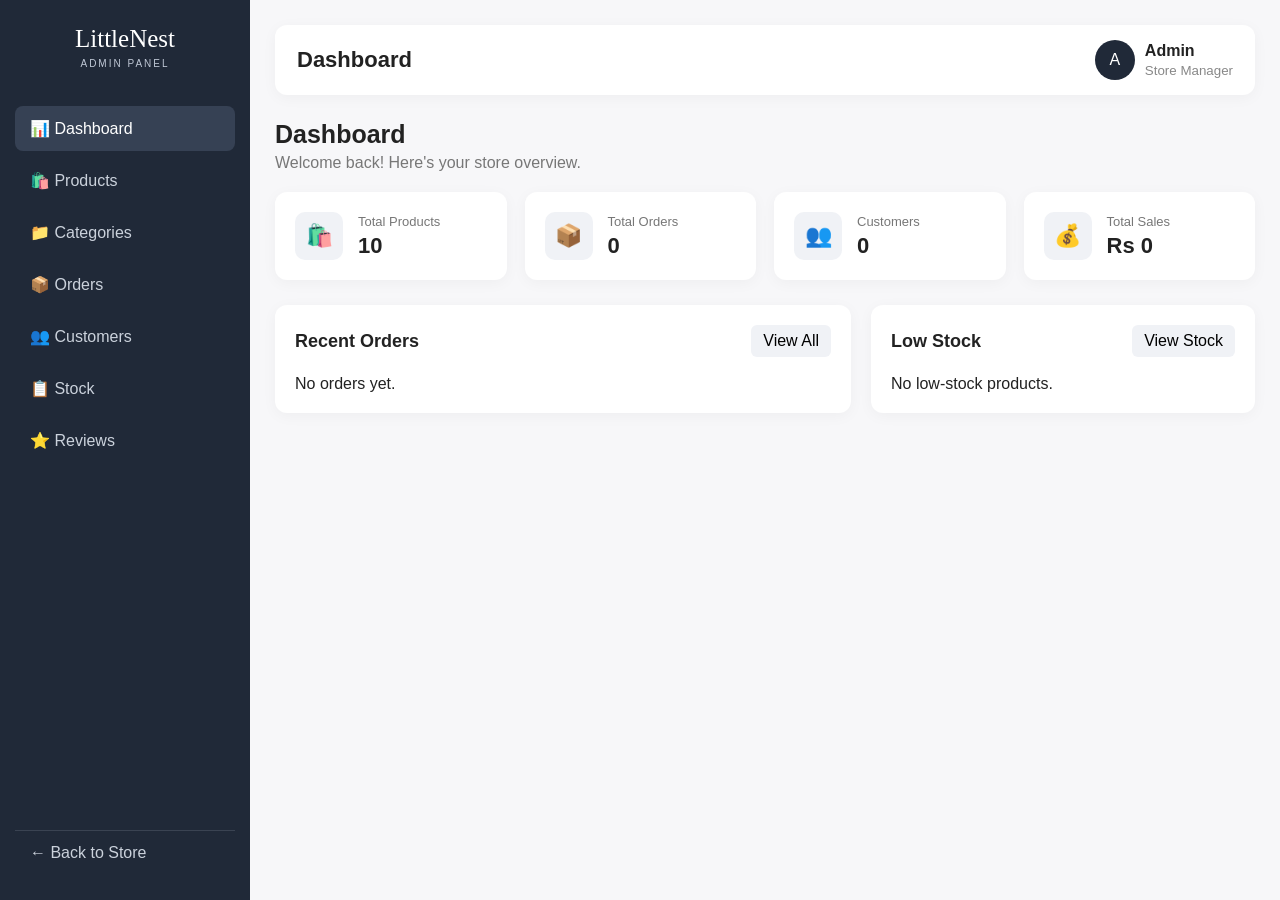
<file: admin.html>
<!DOCTYPE html>
<html lang="en">
<head>
    <meta charset="UTF-8">
    <meta name="viewport" content="width=device-width, initial-scale=1.0">

    <title>LittleNest Kids - Admin Panel</title>

    <link rel="stylesheet" href="admin.css">
</head>

<body>

<div class="admin-layout">

    <!-- SIDEBAR -->
    <aside class="sidebar">

        <div class="logo">
            <span>LittleNest</span>
            <small>ADMIN PANEL</small>
        </div>

        <nav>
            <button class="nav-item active" data-section="dashboard">
                📊 Dashboard
            </button>

            <button class="nav-item" data-section="products">
                🛍️ Products
            </button>

            <button class="nav-item" data-section="categories">
                📁 Categories
            </button>

            <button class="nav-item" data-section="orders">
                📦 Orders
            </button>

            <button class="nav-item" data-section="customers">
                👥 Customers
            </button>

            <button class="nav-item" data-section="stock">
                📋 Stock
            </button>

            <button class="nav-item" data-section="reviews">
                ⭐ Reviews
            </button>
        </nav>

        <a href="index.html" class="back-store">
            ← Back to Store
        </a>

    </aside>


    <!-- MAIN CONTENT -->
    <main class="main-content">

        <!-- TOP BAR -->
        <header class="topbar">

            <div>
                <button id="mobileMenu" class="mobile-menu">☰</button>
                <h1 id="pageTitle">Dashboard</h1>
            </div>

            <div class="admin-user">
                <div class="admin-avatar">A</div>
                <div>
                    <strong>Admin</strong>
                    <small>Store Manager</small>
                </div>
            </div>

        </header>


        <!-- DASHBOARD -->
        <section id="dashboard" class="section active">

            <div class="section-heading">
                <div>
                    <h2>Dashboard</h2>
                    <p>Welcome back! Here's your store overview.</p>
                </div>
            </div>

            <div class="stats-grid">

                <div class="stat-card">
                    <div class="stat-icon">🛍️</div>
                    <div>
                        <span>Total Products</span>
                        <strong id="totalProducts">0</strong>
                    </div>
                </div>

                <div class="stat-card">
                    <div class="stat-icon">📦</div>
                    <div>
                        <span>Total Orders</span>
                        <strong id="totalOrders">0</strong>
                    </div>
                </div>

                <div class="stat-card">
                    <div class="stat-icon">👥</div>
                    <div>
                        <span>Customers</span>
                        <strong id="totalCustomers">0</strong>
                    </div>
                </div>

                <div class="stat-card">
                    <div class="stat-icon">💰</div>
                    <div>
                        <span>Total Sales</span>
                        <strong id="totalSales">Rs 0</strong>
                    </div>
                </div>

            </div>


            <div class="dashboard-grid">

                <div class="panel">

                    <div class="panel-header">
                        <h3>Recent Orders</h3>
                        <button class="small-btn" data-section-btn="orders">
                            View All
                        </button>
                    </div>

                    <div id="recentOrders"></div>

                </div>


                <div class="panel">

                    <div class="panel-header">
                        <h3>Low Stock</h3>
                        <button class="small-btn" data-section-btn="stock">
                            View Stock
                        </button>
                    </div>

                    <div id="lowStockDashboard"></div>

                </div>

            </div>

        </section>


        <!-- PRODUCTS -->
        <section id="products" class="section">

            <div class="section-heading">

                <div>
                    <h2>Products</h2>
                    <p>Add, edit and delete your products.</p>
                </div>

                <button id="showProductForm" class="primary-btn">
                    + Add Product
                </button>

            </div>


            <!-- PRODUCT FORM -->

            <div id="productFormBox" class="panel form-panel hidden">

                <div class="panel-header">
                    <h3 id="formTitle">Add New Product</h3>

                    <button id="closeProductForm" class="close-btn">
                        ×
                    </button>
                </div>


                <form id="productForm">

                    <input type="hidden" id="productId">


                    <div class="form-grid">

                        <div class="form-group">
                            <label>Product Name</label>
                            <input
                                type="text"
                                id="productName"
                                placeholder="Example: Cotton Baby Suit"
                                required
                            >
                        </div>


                        <div class="form-group">
                            <label>Category</label>

                            <select id="productCategory" required>

                                <option value="">Select Category</option>

                                <option>Newborn</option>
                                <option>3–6 Months</option>
                                <option>6–12 Months</option>
                                <option>1–4 Years</option>
                                <option>5–8 Years</option>
                                <option>9–12 Years</option>
                                <option>13–15 Years</option>
                                <option>Boys</option>
                                <option>Girls</option>
                                <option>Gift Sets</option>
                                <option>Sale</option>

                            </select>
                        </div>


                        <div class="form-group">
                            <label>Product Group</label>

                            <select id="productGroup">

                                <option value="Newborn">Newborn</option>
                                <option value="Baby">Baby</option>
                                <option value="Toddlers">Toddlers</option>
                                <option value="Kids">Kids</option>
                                <option value="Juniors">Juniors</option>

                            </select>
                        </div>


                        <div class="form-group">
                            <label>Gender</label>

                            <select id="productGender">

                                <option value="Boys">Boys</option>
                                <option value="Girls">Girls</option>
                                <option value="Unisex">Unisex</option>

                            </select>
                        </div>


                        <div class="form-group">
                            <label>Age / Size</label>

                            <input
                                type="text"
                                id="productAge"
                                placeholder="Example: 3–6 Months"
                            >
                        </div>


                        <div class="form-group">
                            <label>Regular Price</label>

                            <input
                                type="number"
                                id="regularPrice"
                                placeholder="2000"
                                min="0"
                                required
                            >
                        </div>


                        <div class="form-group">
                            <label>Sale Price</label>

                            <input
                                type="number"
                                id="salePrice"
                                placeholder="1500"
                                min="0"
                            >
                        </div>


                        <div class="form-group">
                            <label>Stock</label>

                            <input
                                type="number"
                                id="productStock"
                                placeholder="20"
                                min="0"
                                required
                            >
                        </div>


                        <div class="form-group">
                            <label>Colors</label>

                            <input
                                type="text"
                                id="productColors"
                                placeholder="Pink, Blue, White"
                            >
                        </div>


                        <div class="form-group">
                            <label>Sizes</label>

                            <input
                                type="text"
                                id="productSizes"
                                placeholder="3–6 Months, 6–9 Months"
                            >
                        </div>


                        <div class="form-group">

                            <label>Product Tag</label>

                            <input
                                type="text"
                                id="productTag"
                                placeholder="NEW / SALE / BEST SELLER"
                            >

                        </div>


                        <div class="form-group">

                            <label>Product Image URL</label>

                            <input
                                type="text"
                                id="productImage"
                                placeholder="https://..."
                                required
                            >

                        </div>

                    </div>


                    <div class="form-group">

                        <label>Description</label>

                        <textarea
                            id="productDescription"
                            rows="4"
                            placeholder="Product description..."
                        ></textarea>

                    </div>


                    <div class="form-actions">

                        <button
                            type="button"
                            id="cancelProduct"
                            class="secondary-btn"
                        >
                            Cancel
                        </button>

                        <button
                            type="submit"
                            class="primary-btn"
                        >
                            Save Product
                        </button>

                    </div>

                </form>

            </div>


            <!-- PRODUCT LIST -->

            <div class="panel">

                <div class="table-tools">

                    <input
                        type="text"
                        id="productSearch"
                        placeholder="Search products..."
                    >

                    <select id="productFilter">

                        <option value="all">All Categories</option>
                        <option>Newborn</option>
                        <option>3–6 Months</option>
                        <option>6–12 Months</option>
                        <option>1–4 Years</option>
                        <option>5–8 Years</option>
                        <option>9–12 Years</option>
                        <option>13–15 Years</option>
                        <option>Boys</option>
                        <option>Girls</option>

                    </select>

                </div>


                <div class="table-wrapper">

                    <table>

                        <thead>

                            <tr>
                                <th>Product</th>
                                <th>Category</th>
                                <th>Price</th>
                                <th>Stock</th>
                                <th>Gender</th>
                                <th>Actions</th>
                            </tr>

                        </thead>

                        <tbody id="productsTable"></tbody>

                    </table>

                </div>

            </div>

        </section>


        <!-- CATEGORIES -->

        <section id="categories" class="section">

            <div class="section-heading">

                <div>
                    <h2>Categories</h2>
                    <p>Manage your product categories.</p>
                </div>

            </div>

            <div class="category-grid" id="categoryList"></div>

        </section>


        <!-- ORDERS -->

        <section id="orders" class="section">

            <div class="section-heading">

                <div>
                    <h2>Orders</h2>
                    <p>Manage customer orders and status.</p>
                </div>

            </div>

            <div class="panel">

                <div class="table-wrapper">

                    <table>

                        <thead>

                            <tr>
                                <th>Order ID</th>
                                <th>Customer</th>
                                <th>Phone</th>
                                <th>Total</th>
                                <th>Date</th>
                                <th>Status</th>
                            </tr>

                        </thead>

                        <tbody id="ordersTable"></tbody>

                    </table>

                </div>

            </div>

        </section>


        <!-- CUSTOMERS -->

        <section id="customers" class="section">

            <div class="section-heading">

                <div>
                    <h2>Customers</h2>
                    <p>Customer information from your orders.</p>
                </div>

            </div>

            <div class="panel">

                <div class="table-wrapper">

                    <table>

                        <thead>

                            <tr>
                                <th>Name</th>
                                <th>Phone</th>
                                <th>Email</th>
                                <th>City</th>
                                <th>Orders</th>
                            </tr>

                        </thead>

                        <tbody id="customersTable"></tbody>

                    </table>

                </div>

            </div>

        </section>


        <!-- STOCK -->

        <section id="stock" class="section">

            <div class="section-heading">

                <div>
                    <h2>Stock Management</h2>
                    <p>Check and update product stock.</p>
                </div>

            </div>

            <div class="panel">

                <div class="table-wrapper">

                    <table>

                        <thead>

                            <tr>
                                <th>Product</th>
                                <th>Category</th>
                                <th>Current Stock</th>
                                <th>Status</th>
                                <th>Update</th>
                            </tr>

                        </thead>

                        <tbody id="stockTable"></tbody>

                    </table>

                </div>

            </div>

        </section>


        <!-- REVIEWS -->

        <section id="reviews" class="section">

            <div class="section-heading">

                <div>
                    <h2>Reviews</h2>
                    <p>Manage customer reviews.</p>
                </div>

            </div>

            <div id="reviewsList" class="reviews-list"></div>

        </section>

    </main>

</div>


<script src="admin.js"></script>

</body>
</html>
</file>
<file: admin.css>
* {
    margin: 0;
    padding: 0;
    box-sizing: border-box;
}

body {
    font-family: Arial, sans-serif;
    background: #f7f7f9;
    color: #222;
}

button,
input,
select,
textarea {
    font: inherit;
}

button {
    cursor: pointer;
}


/* LAYOUT */

.admin-layout {
    display: flex;
    min-height: 100vh;
}


/* SIDEBAR */

.sidebar {
    width: 250px;
    background: #202938;
    color: white;
    position: fixed;
    left: 0;
    top: 0;
    bottom: 0;
    padding: 25px 15px;
    display: flex;
    flex-direction: column;
    z-index: 1000;
}

.logo {
    text-align: center;
    margin-bottom: 35px;
}

.logo span {
    display: block;
    font-family: Georgia, serif;
    font-size: 25px;
}

.logo small {
    color: #bfc7d5;
    font-size: 10px;
    letter-spacing: 2px;
}


.sidebar nav {
    display: flex;
    flex-direction: column;
    gap: 7px;
}

.nav-item {
    border: none;
    background: transparent;
    color: #cbd2dc;
    text-align: left;
    padding: 13px 15px;
    border-radius: 8px;
    transition: .2s;
}

.nav-item:hover,
.nav-item.active {
    background: #364154;
    color: white;
}


.back-store {
    margin-top: auto;
    color: #cbd2dc;
    text-decoration: none;
    padding: 13px 15px;
    border-top: 1px solid #3a4352;
}


/* MAIN */

.main-content {
    width: calc(100% - 250px);
    margin-left: 250px;
    padding: 25px;
}


/* TOPBAR */

.topbar {
    height: 70px;
    background: white;
    border-radius: 12px;
    padding: 0 22px;
    display: flex;
    align-items: center;
    justify-content: space-between;
    margin-bottom: 25px;
    box-shadow: 0 3px 15px rgba(0, 0, 0, .04);
}

.topbar h1 {
    font-size: 22px;
}

.admin-user {
    display: flex;
    align-items: center;
    gap: 10px;
}

.admin-user small {
    display: block;
    color: #888;
    margin-top: 3px;
}

.admin-avatar {
    width: 40px;
    height: 40px;
    background: #202938;
    color: white;
    border-radius: 50%;
    display: grid;
    place-items: center;
}

.mobile-menu {
    display: none;
}


/* SECTIONS */

.section {
    display: none;
}

.section.active {
    display: block;
}

.section-heading {
    display: flex;
    align-items: center;
    justify-content: space-between;
    margin-bottom: 20px;
}

.section-heading h2 {
    font-size: 25px;
    margin-bottom: 5px;
}

.section-heading p {
    color: #777;
}


/* STATS */

.stats-grid {
    display: grid;
    grid-template-columns: repeat(4, 1fr);
    gap: 18px;
    margin-bottom: 25px;
}

.stat-card {
    background: white;
    border-radius: 12px;
    padding: 20px;
    display: flex;
    align-items: center;
    gap: 15px;
    box-shadow: 0 3px 15px rgba(0, 0, 0, .04);
}

.stat-icon {
    width: 48px;
    height: 48px;
    background: #f0f2f6;
    border-radius: 10px;
    display: grid;
    place-items: center;
    font-size: 22px;
}

.stat-card span {
    display: block;
    color: #777;
    font-size: 13px;
}

.stat-card strong {
    display: block;
    font-size: 22px;
    margin-top: 4px;
}


/* DASHBOARD */

.dashboard-grid {
    display: grid;
    grid-template-columns: 1.5fr 1fr;
    gap: 20px;
}


/* PANELS */

.panel {
    background: white;
    border-radius: 12px;
    padding: 20px;
    box-shadow: 0 3px 15px rgba(0, 0, 0, .04);
    margin-bottom: 20px;
}

.panel-header {
    display: flex;
    align-items: center;
    justify-content: space-between;
    margin-bottom: 18px;
}

.panel-header h3 {
    font-size: 18px;
}


/* BUTTONS */

.primary-btn {
    border: none;
    background: #202938;
    color: white;
    padding: 11px 18px;
    border-radius: 7px;
}

.primary-btn:hover {
    opacity: .9;
}

.secondary-btn {
    border: 1px solid #ddd;
    background: white;
    padding: 11px 18px;
    border-radius: 7px;
}

.small-btn {
    border: none;
    background: #f0f2f6;
    padding: 7px 12px;
    border-radius: 6px;
}

.close-btn {
    border: none;
    background: none;
    font-size: 25px;
}

.hidden {
    display: none !important;
}


/* FORMS */

.form-grid {
    display: grid;
    grid-template-columns: repeat(2, 1fr);
    gap: 15px;
}

.form-group {
    margin-bottom: 16px;
}

.form-group label {
    display: block;
    font-size: 13px;
    font-weight: bold;
    margin-bottom: 7px;
}

.form-group input,
.form-group select,
.form-group textarea,
.table-tools input,
.table-tools select {
    width: 100%;
    border: 1px solid #ddd;
    border-radius: 7px;
    padding: 11px 12px;
    outline: none;
    background: white;
}

.form-group input:focus,
.form-group select:focus,
.form-group textarea:focus {
    border-color: #777;
}

.form-actions {
    display: flex;
    justify-content: flex-end;
    gap: 10px;
}


/* TABLE */

.table-wrapper {
    width: 100%;
    overflow-x: auto;
}

table {
    width: 100%;
    border-collapse: collapse;
    min-width: 700px;
}

th,
td {
    padding: 13px 10px;
    border-bottom: 1px solid #eee;
    text-align: left;
    font-size: 13px;
}

th {
    background: #fafafa;
    color: #555;
}

.product-cell {
    display: flex;
    align-items: center;
    gap: 10px;
}

.product-cell img {
    width: 48px;
    height: 55px;
    object-fit: cover;
    border-radius: 6px;
}

.action-btn {
    border: none;
    padding: 6px 9px;
    border-radius: 5px;
    margin-right: 4px;
}

.edit-btn {
    background: #eef2ff;
}

.delete-btn {
    background: #ffecec;
}


/* TOOLS */

.table-tools {
    display: flex;
    gap: 10px;
    margin-bottom: 18px;
}

.table-tools input {
    max-width: 350px;
}

.table-tools select {
    max-width: 200px;
}


/* CATEGORY */

.category-grid {
    display: grid;
    grid-template-columns: repeat(4, 1fr);
    gap: 18px;
}

.category-card {
    background: white;
    padding: 22px;
    border-radius: 12px;
    box-shadow: 0 3px 15px rgba(0, 0, 0, .04);
}

.category-card h3 {
    margin-bottom: 8px;
}

.category-card p {
    color: #777;
}


/* STATUS */

.status {
    padding: 6px 10px;
    border-radius: 20px;
    font-size: 11px;
    display: inline-block;
}

.status.good {
    background: #e8f7ee;
    color: #237443;
}

.status.low {
    background: #fff4db;
    color: #996b00;
}

.status.out {
    background: #ffe8e8;
    color: #b12d2d;
}


/* REVIEWS */

.review-card {
    border: 1px solid #eee;
    border-radius: 9px;
    padding: 15px;
    margin-bottom: 12px;
}

.review-top {
    display: flex;
    justify-content: space-between;
    margin-bottom: 8px;
}

.review-card p {
    color: #666;
    margin-bottom: 12px;
}

.review-actions button {
    border: none;
    padding: 7px 12px;
    border-radius: 5px;
    margin-right: 5px;
}


/* MOBILE */

@media (max-width: 1000px) {

    .stats-grid {
        grid-template-columns: repeat(2, 1fr);
    }

    .dashboard-grid {
        grid-template-columns: 1fr;
    }

    .category-grid {
        grid-template-columns: repeat(2, 1fr);
    }
}


@media (max-width: 700px) {

    .sidebar {
        transform: translateX(-100%);
        transition: .3s;
    }

    .sidebar.show {
        transform: translateX(0);
    }

    .main-content {
        width: 100%;
        margin-left: 0;
        padding: 15px;
    }

    .mobile-menu {
        display: inline-block;
        border: none;
        background: none;
        font-size: 22px;
        margin-right: 10px;
    }

    .topbar {
        padding: 0 15px;
    }

    .admin-user {
        display: none;
    }

    .section-heading {
        align-items: flex-start;
        gap: 15px;
        flex-direction: column;
    }

    .stats-grid {
        grid-template-columns: 1fr;
    }

    .form-grid {
        grid-template-columns: 1fr;
    }

    .category-grid {
        grid-template-columns: 1fr;
    }

    .table-tools {
        flex-direction: column;
    }

    .table-tools input,
    .table-tools select {
        max-width: none;
    }
}
</file>
